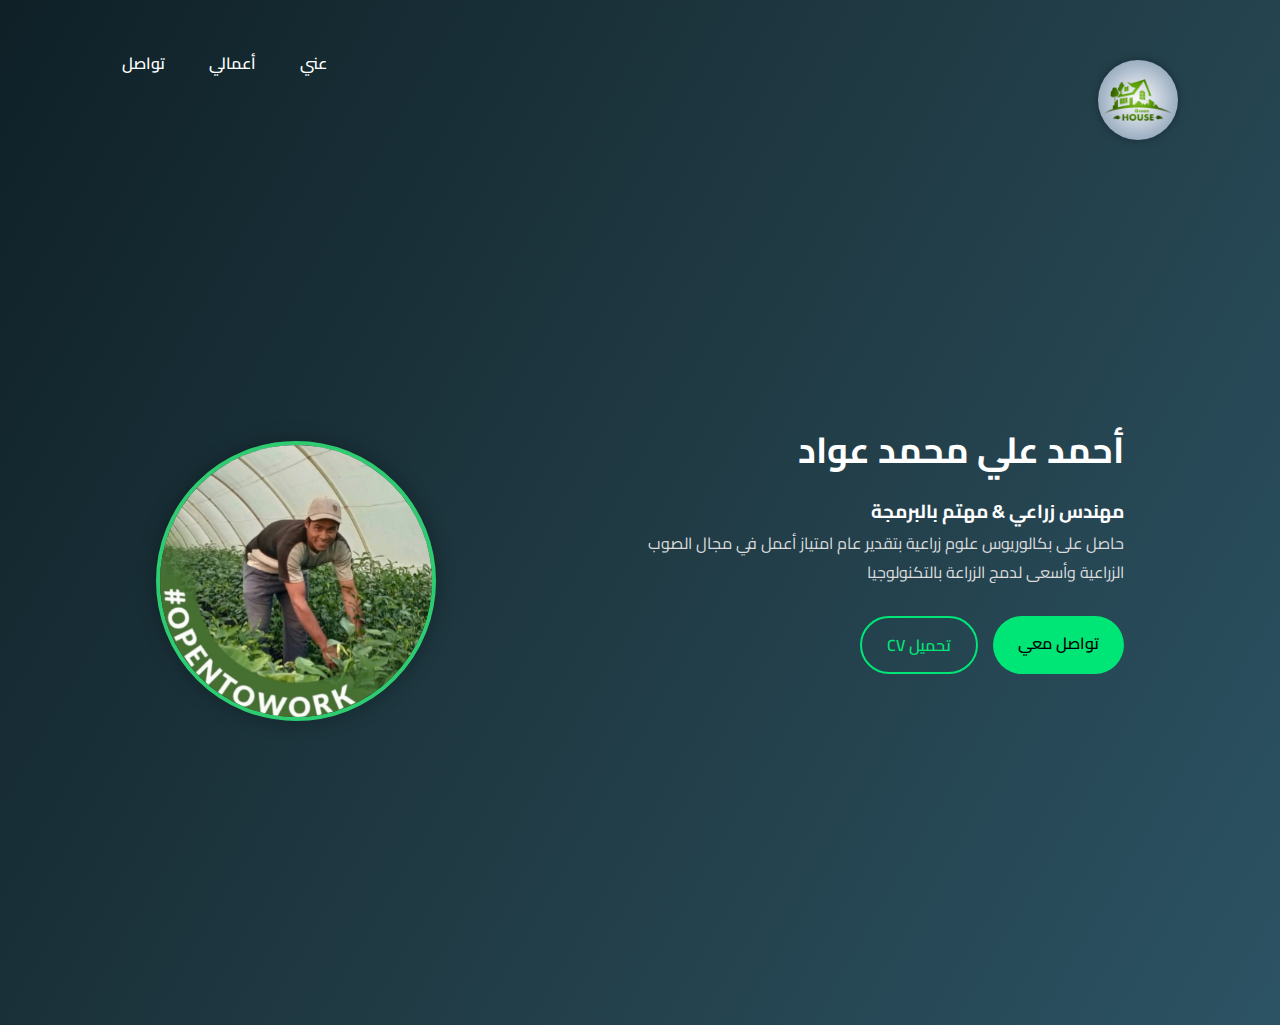
<file: index.html>
<!DOCTYPE html>
<html lang="ar" dir="rtl">
<head>
    <meta charset="UTF-8">
    <title>أحمد علي محمد عواد</title>
    <meta name="viewport" content="width=device-width, initial-scale=1.0">

    <!-- CSS -->
    <link rel="stylesheet" href="style.css">

    <!-- Google Font -->
    <link href="https://fonts.googleapis.com/css2?family=Cairo:wght@300;600;800&display=swap" rel="stylesheet">
</head>
<body>

<header class="header">
    <div class="logo">
        <img src="images/logo.png" alt="Ahmed Logo">
    </div>
    <nav>
        <a href="#about">عني</a>
        <a href="#work">أعمالي</a>
        <a href="#contact">تواصل</a>
    </nav>
</header>

<!-- HERO SECTION -->
<section class="hero">
    <div class="hero-content">

        <!-- النص -->
        <div class="hero-text">
            <h1>أحمد علي محمد عواد</h1>
            <h3>مهندس زراعي & مهتم بالبرمجة</h3>
            <p>
                حاصل على بكالوريوس علوم زراعية بتقدير عام امتياز
                أعمل في مجال الصوب الزراعية وأسعى لدمج الزراعة بالتكنولوجيا
            </p>

            <div class="buttons">
                <a href="https://wa.me/201011156559?text=مرحبا%20أرغب%20في%20التواصل%20معك"
   class="btn primary"
   target="_blank">
   تواصل معي
</a>
                <a href="#" class="btn secondary">تحميل CV</a>
            </div>
        </div>
 <!-- الصورة  -->
        <div class="hero-image">
            <img src="images/me.jpg" alt="Ahmed Awad" class="profile-img">
        </div>


    </div>
</section>

<script src="script.js"></script>
</body>
</html>
</file>
<file: style.css>
* {
    margin: 0;
    padding: 0;
    box-sizing: border-box;
    font-family: 'Cairo', sans-serif;
}

body {
    background: linear-gradient(120deg, #0f2027, #203a43, #2c5364);
    color: #fff;
    min-height: 100vh;
}

/* Header */
header {
    display: flex;
    justify-content: space-between;
    align-items: center;
    padding: 20px 8%;
}

.logo img {
  width: 80px;
  height: 80px;
  border-radius: 50%;
  object-fit: cover;
  box-shadow: 0 0 10px rgba(0,0,0,0.3);
}
.logo {
    margin-top: 40px;
    height: 45px;
    font-size: 26px;
    font-weight: 800;
    color: #00e676;
}
    

nav a {
    margin-left: 20px;
    margin-right: 20px;
    margin-top: 20px;
    text-decoration: none;
    color: #fff;
    font-weight: 600;
}

nav a:hover {
    color: #00e676;
}

/* Hero */
.hero {
    display: flex;
    align-items: center;
    justify-content: space-between;
    padding: 30px 8%;
    flex-wrap: wrap;
}

.hero-text {
    max-width: 550px;
}

.hero-text h1 {
    font-size: 36px;
    margin-bottom: 10px;
}

.hero-text h2 {
    font-size: 28px;
    color: #00e676;
    margin-bottom: 20px;
}

.hero-text p {
    line-height: 1.8;
    margin-bottom: 30px;
    color: #ddd;
}

/* Buttons */
.buttons {
    display: flex;
    gap: 15px;
}

.btn {
    padding: 12px 25px;
    border-radius: 30px;
    text-decoration: none;
    font-weight: 600;
}

.primary {
    background: #00e676;
    color: #000;
}

.secondary {
    border: 2px solid #00e676;
    color: #00e676;
}

.primary:hover,
.secondary:hover {
    opacity: 0.8;
}

/* Image */
.hero-img img {
    width: 350px;
    animation: float 3s ease-in-out infinite;
}

@keyframes float {
    0% { transform: translateY(0); }
    50% { transform: translateY(-15px); }
    100% { transform: translateY(0); }
}

/* Responsive */
@media (max-width: 768px) {
    .hero {
        text-align: center;
    }

    .hero-img img {
        width: 250px;
        margin-top: 30px;
    }
}

.hero {
  min-height: 100vh;
  display: flex;
  align-items: center;
}

.hero-content {
  display: flex;
  align-items: center;
  justify-content: space-between;
  width: 90%;
  margin: auto;
}

/* صورة المهندس */
.hero-image img {
  width: 280px;
  margin-top: 20px;
  height: 280px;
  border-radius: 50%;      /* صورة دائرية */
  object-fit: cover;
  border: 4px solid #2ecc71;
  box-shadow: 0 0 20px rgba(0,0,0,0.3);
}

/* النص */
.hero-text {
  max-width: 500px;
  margin-top: -60px;
  color: #fff;
}

/* ===== المقالات الزراعية ===== */
.articles {
    padding: 80px 10%;
    background: #ffffff;
    text-align: center;
}

.articles h2 {
    font-size: 32px;
    color: #1f5f3b;
    margin-bottom: 40px;
}

.articles-container {
    display: grid;
    grid-template-columns: repeat(auto-fit, minmax(280px, 1fr));
    gap: 25px;
}

.article-card {
    background: #f6faf7;
    border-radius: 15px;
    overflow: hidden;
    box-shadow: 0 10px 25px rgba(0,0,0,0.1);
    transition: transform 0.4s;
}

.article-card:hover {
    transform: translateY(-10px);
}

.article-card img {
    width: 100%;
    height: 180px;
    object-fit: cover;
}

/* ===== الاستشارات الزراعية ===== */
.consultation {
    padding: 80px 10%;
    background: #eef6f0;
    text-align: center;
}

#consultForm {
    max-width: 500px;
    margin: auto;
    display: flex;
    flex-direction: column;
    gap: 15px;
}

#consultForm input,
#consultForm select,
#consultForm textarea {
    padding: 12px;
    border-radius: 8px;
    border: 1px solid #ccc;
}

#consultForm button {
    background: #2f6b4f;
    color: white;
    border: none;
    padding: 12px;
    border-radius: 8px;
    cursor: pointer;
}
</file>
